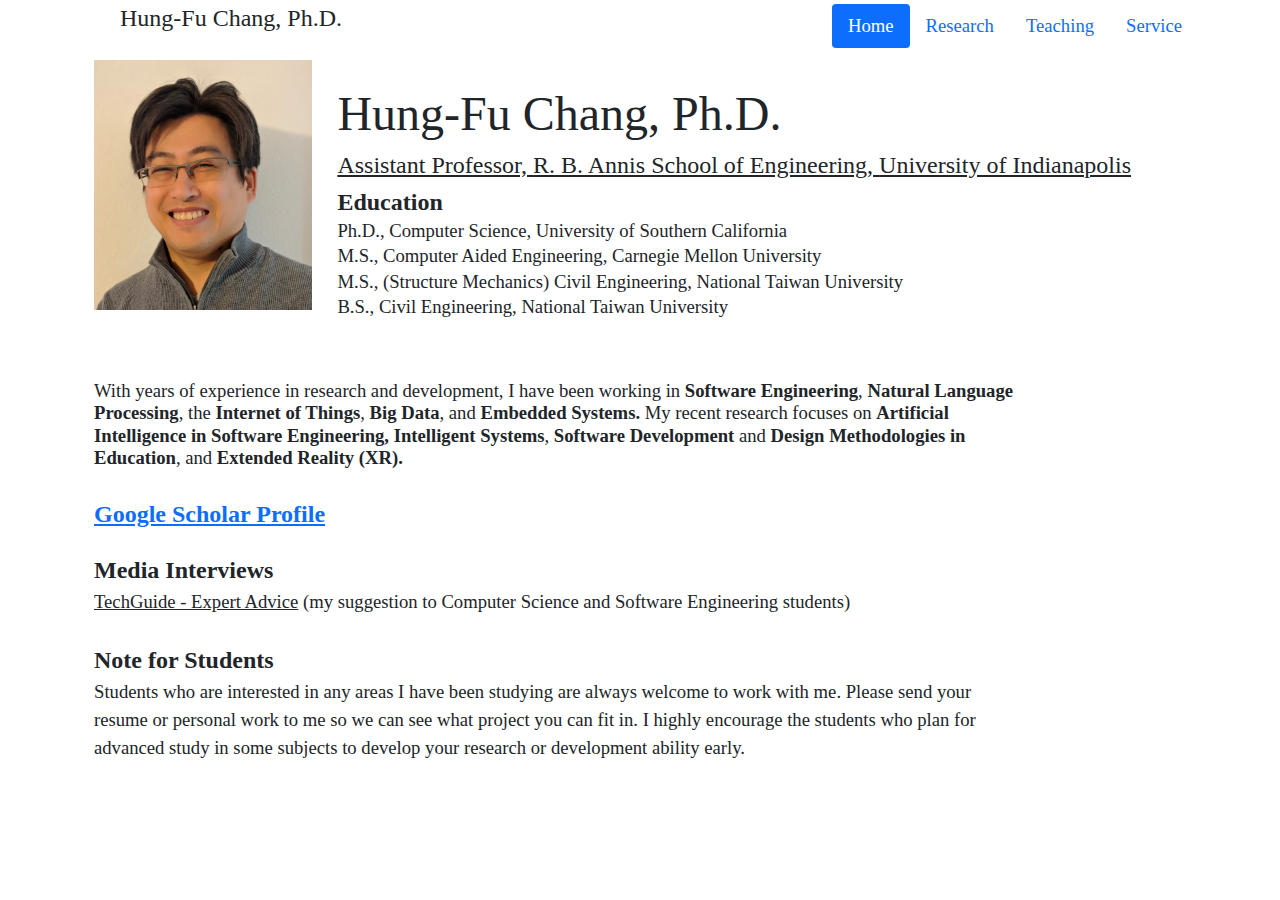
<file: index.html>
<!doctype html>
<html lang="en">

<head>
  <meta charset="utf-8">
  <meta name="viewport" content="width=device-width, initial-scale=1">
  <meta name="description" content="Hung-Fu Chang, Ph.D. Web">
  <title>Hung-Fu Chang, Ph.D. Web</title>



  <!-- Bootstrap core CSS -->
  <link href="./css/bootstrap.min.css" rel="stylesheet">
  <script src="./js/bootstrap.min.js"></script>
  <script src="./js/jquery-3.7.0.min.js"></script>


  <!-- Custom styles for this template -->
  <!--<link href="https://fonts.googleapis.com/css?family=Playfair&#43;Display:700,900&amp;display=swap" rel="stylesheet">-->
  <!-- Custom styles for this template -->
  <link href="./css/blog.css" rel="stylesheet">
</head>

<body>

  <div class="container">
    <header class="blog-header">
      <div class="logo-title">Hung-Fu Chang, Ph.D.</div>
      <div class="nav-scroller py-1 mb-2">
        <ul class="nav justify-content-end nav-pills" id="pills-tab" role="tablist">
          <li class="nav-item" role="presentation">
            <button class="nav-link active" id="pills-home-tab" data-bs-toggle="pill" data-bs-target="#pills-home"
              type="button" role="tab" aria-controls="pills-home" aria-selected="true">Home</button>
          </li>
          <li class="nav-item" role="presentation">
            <button class="nav-link" id="pills-research-tab" data-bs-toggle="pill" data-bs-target="#pills-research"
              type="button" role="tab" aria-controls="pills-profile" aria-selected="false">Research</button>
          </li>
          <li class="nav-item" role="presentation">
            <button class="nav-link" id="pills-teaching-tab" data-bs-toggle="pill" data-bs-target="#pills-teaching"
              type="button" role="tab" aria-controls="pills-contact" aria-selected="false">Teaching</button>
          </li>
          <li class="nav-item" role="presentation">
            <button class="nav-link" id="pills-service-tab" data-bs-toggle="pill" data-bs-target="#pills-service"
              type="button" role="tab" aria-controls="pills-contact" aria-selected="false">Service</button>
          </li>
        </ul>
      </div>
    </header>

    <div class="tab-content" id="pills-tabContent">
      <div class="tab-pane fade show active" id="pills-home" role="tabpanel" aria-labelledby="pills-home-tab">


        <main class="container">

          <div class="top">
            <div class="head-left">
              <img class="bd-placeholder-img" width="100%" src="./img/personal_portrait.png"></img>
            </div>
            <div class="head-right">
              <h1 class="display-4">Hung-Fu Chang, Ph.D.</h1>
              <p style="line-height: 1.2; padding-bottom: 5px;">
                <a href="https://uindy.edu/cas/engineering/faculty" target="_blank" style="color: inherit; text-decoration: none;"><span style="font-size:18pt;text-decoration: underline;">Assistant Professor, </span></a>
                <a href="https://uindy.edu/cas/engineering/" target="_blank" style="color: inherit; text-decoration: none;"><span style="text-decoration: underline;font-size:18pt;">R. B. Annis School of Engineering, </span></a><a class="XqQF9c" href="https://uindy.edu/" target="_blank"
                  style="color: inherit; text-decoration: none;"><span style="font-size:18pt;text-decoration: underline;">University of Indianapolis</span></a></p>
              <p style="font-size:18pt;line-height: 1.2;"><b>Education</b></p>
              <p style="line-height: 1.2;">Ph.D., <a href="https://www.cs.usc.edu"  target="_blank" style="color: inherit; text-decoration: none;">Computer Science</a>, <a href="https://www.usc.edu"  target="_blank" style="color: inherit; text-decoration: none;">University of Southern California</a></p>
              <p style="line-height: 1.2;">M.S., <a href="https://www.cmu.edu"  target="_blank" style="color: inherit; text-decoration: none;">Computer Aided Engineering</a>,  <a href="https://www.cmu.edu"  target="_blank" style="color: inherit; text-decoration: none;">Carnegie Mellon University</a></p>
              <p style="line-height: 1.2;">M.S., <a href="https://www.ce.ntu.edu.tw/en/programs/graduate-programs/research-fields/#1553150073664-d5bff9cd-cde6"  target="_blank" style="color: inherit; text-decoration: none;">(Structure Mechanics) Civil Engineering</a>, <a href="https://www.ntu.edu.tw"  target="_blank" style="color: inherit; text-decoration: none;">National Taiwan University</a></p>
              <p style="line-height: 1.2;">B.S., <a href="https://www.ce.ntu.edu.tw/en/home/"  target="_blank" style="color: inherit; text-decoration: none;">Civil Engineering</a>, <a href="https://www.ntu.edu.tw"  target="_blank" style="color: inherit; text-decoration: none;">National Taiwan University</a></p>
            </div>
          </div>
          <div class="middle">

            <div class="blog-post">
              <p style="line-height: 1.2;"> With years of experience in research and development, I have been working in </span><span
                  style="font-family: Times New Roman; font-weight: 700;">Software Engineering</span><span>, </span><span style="font-family: Times New Roman; font-weight: 700;">Natural Language Processing</span><span>, the </span><span style="font-family: Times New Roman; font-weight: 700;">Internet of Things</span><span 
                  >, </span><span style="font-family: Times New Roman; font-weight: 700;">Big Data</span><span>, and </span><span style="font-family: Times New Roman; font-weight: 700;">Embedded Systems.</span><span> My recent research focuses on <span
                    style="font-family: Times New Roman; font-weight: 700;">Artificial Intelligence in Software Engineering, Intelligent Systems</span><span>, </span><span
                    style="font-family: Times New Roman; font-weight: 700;">Software Development</span> and <span style="font-family: Times New Roman; font-weight: 700;">Design Methodologies in Education</span>, and <span style="font-family: Times New Roman; font-weight: 700;">Extended Reality (XR).</span>
              </p>
            </div>

            <div class="blog-post">
              <p class="blog-header-title""><a href="https://scholar.google.com/citations?hl=en&user=BglnUesAAAAJ" target="_blank" >Google Scholar Profile</a></p>
            </div>


            <div class="blog-post">
              <p class="blog-header-title">Media Interviews</p>
              <p ><a href="https://techguide.org/computer-science/bachelors-in-computer-science/#expert=hung-fu-aaron-chang" target="_blank" style="color: inherit; text-decoration: none;"><span style="text-decoration: underline;">TechGuide - Expert Advice</span></a><span> (my suggestion to Computer Science and Software Engineering students)</span></p>
            </div>


      <div class="blog-post">
        <p class="blog-header-title"">Note for Students</p>
        <div>Students who are interested in any areas I have been studying are always welcome to work with me. Please send your resume or personal work to me so we can see what project you can fit in. I highly encourage the students who plan for advanced study in some subjects to develop your research or development ability early.</div>
      </div>


        </main>
      </div>
      <div class="tab-pane fade" id="pills-research" role="tabpanel" aria-labelledby="pills-profile-tab">
        <div id="research-page-content"></div>
      </div>
      <div class="tab-pane fade" id="pills-teaching" role="tabpanel" aria-labelledby="pills-contact-tab">
        <div id="teaching-page-content"></div>
      </div>
      <div class="tab-pane fade" id="pills-service" role="tabpanel" aria-labelledby="pills-contact-tab">
        <div id="service-page-content"></div>
      </div>

    </div>

    <script>
      $( "#research-page-content" ).load( "./research.html" );
      $( "#teaching-page-content" ).load( "./teaching.html" );
      $( "#service-page-content" ).load( "./service.html" );
    </script>


</body>

</html>
</file>
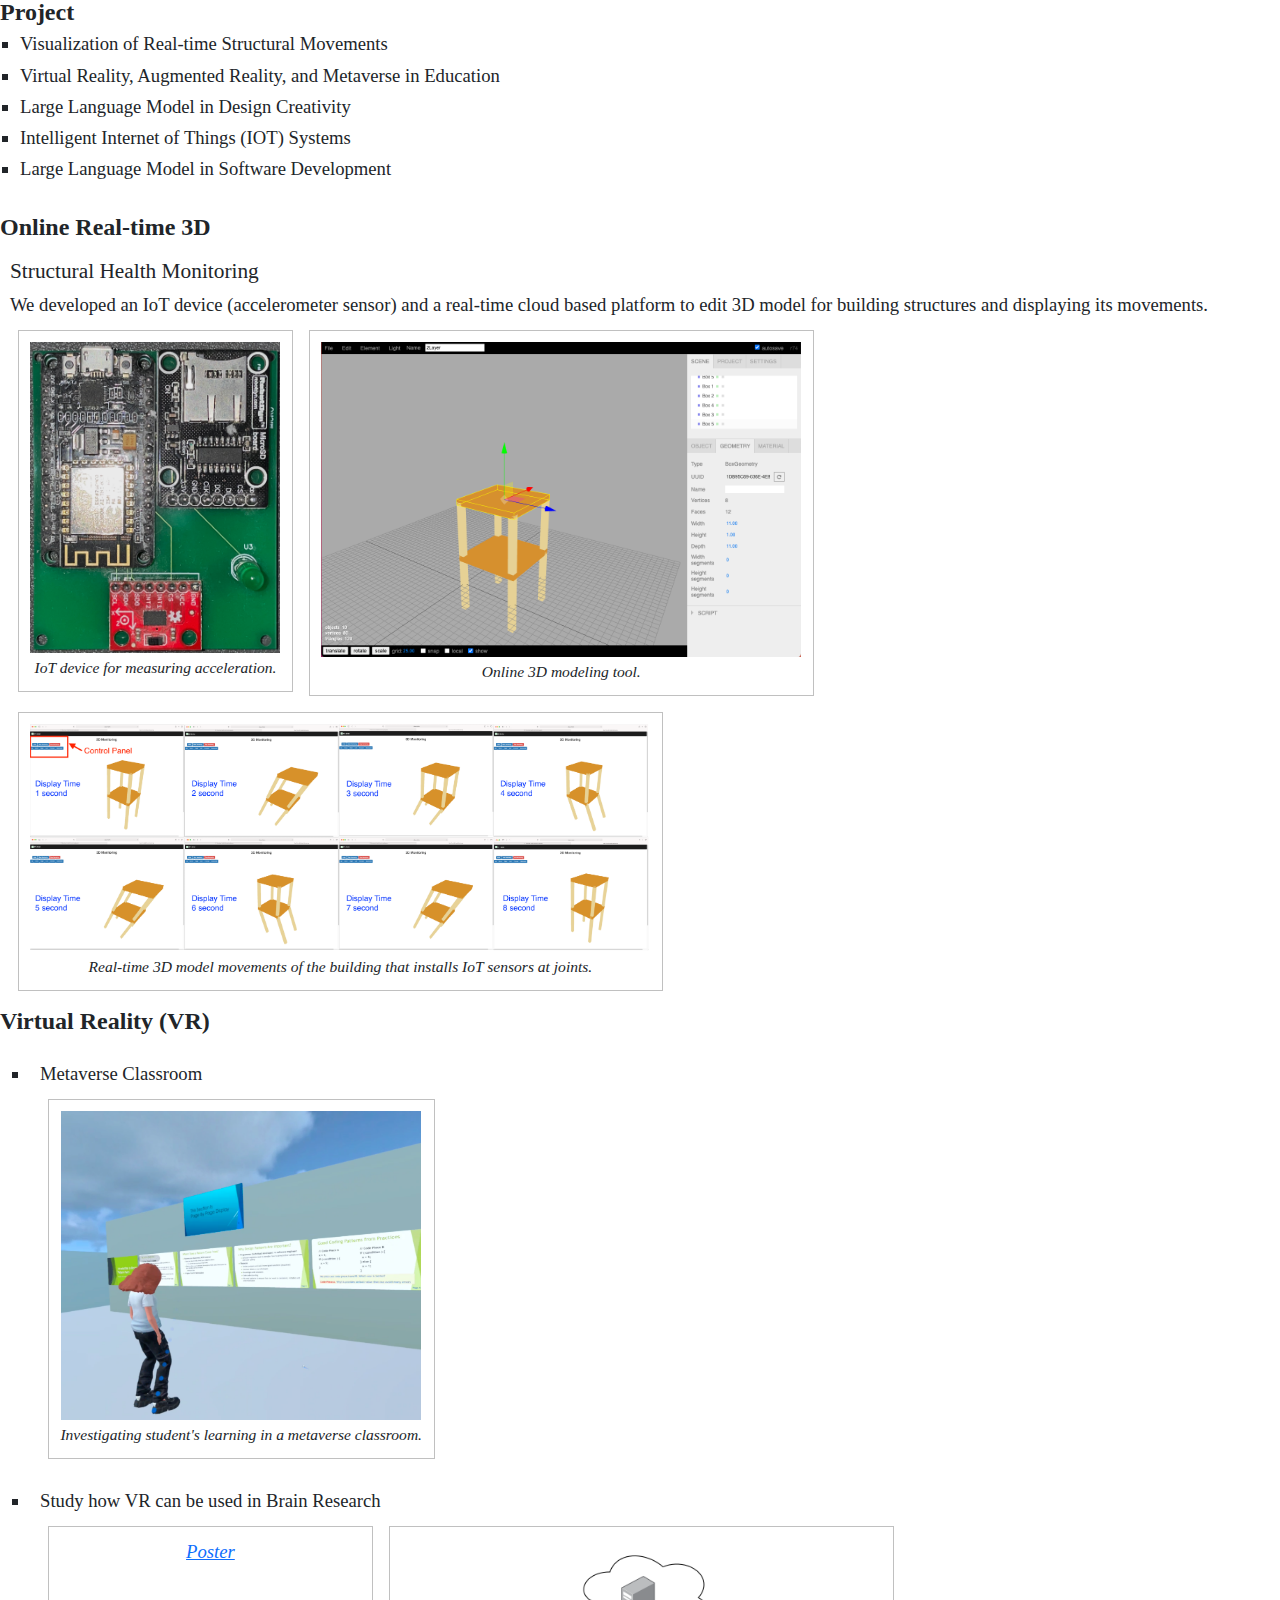
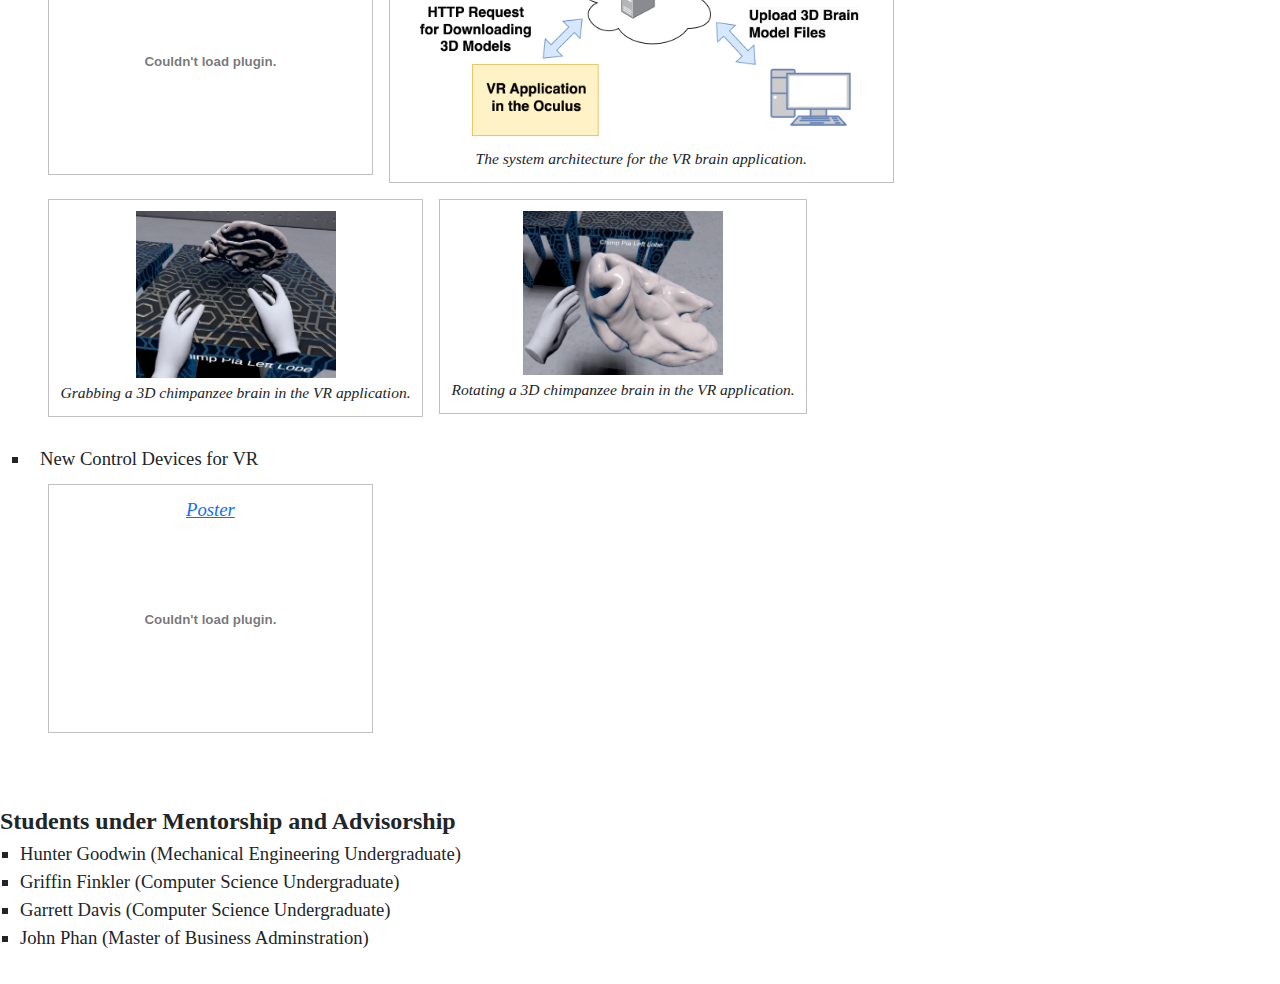
<file: research.html>
<!doctype html>
<html lang="en">

<head>
    <link href="./css/bootstrap.min.css" rel="stylesheet">
    <link href="./css/blog.css" rel="stylesheet">

</head>
<body>


      <div class="blog-post">
          <p class="blog-header-title"">Project</p>
          <ul class="blog-list-ul">
            <li class="blog-list">
              <p><span>Visualization of Real-time Structural Movements</span></p>
            </li>
            <li class="blog-list">
              <p><span>Virtual Reality, Augmented Reality, and Metaverse in Education</span></p>
            </li>
              <li class="blog-list">
                <p><span>Large Language Model in Design Creativity</span></p>
            </li>
            <li class="blog-list">
              <p><span>Intelligent Internet of Things (IOT) Systems</span></p>
            </li>
            <li class="blog-list">
              <p><span>Large Language Model in Software Development</span></p>
            </li>
            </ul>
      </div>

      <div class="blog-post">
            <p class="blog-header-title"">Online Real-time 3D</p>
            <div class="blog-section">
            <p class="blog-header-subtitle"">Structural Health Monitoring</p>
            <p> We developed an IoT device (accelerometer sensor) and a real-time cloud based platform to edit 3D model for building structures and displaying its movements.</p>
            <figure>
              <p><img src="./img/pcb_iot_sensor.jpeg" width="250px" alt="IoT device">
              <figcaption>IoT device for measuring acceleration.</figcaption>
            </figure>
            <figure>
              <p><img src="./img/online_3D_Editor.png" width="480px" alt="3D Modeling Tool">
              <figcaption>Online 3D modeling tool.</figcaption>
            </figure>
            <figure>
              <p><img src="./img/monitoring_result_combined_cut.png" width="620px" alt="Structural Health Monitoring Movements">
              <figcaption>Real-time 3D model movements of the building that installs IoT sensors at joints.</figcaption>
            </figure>  
            </div>
            <p class="blog-header-title"">Virtual Reality (VR)</p>
            <div class="blog-section">
            <ul class="blog-list-ul">
              <li class="blog-list">
                <div class="blog-section">
                <p> Metaverse Classroom </p>
                <figure>
                  <p><img src="./img/metverse_classroom.png" width="360px" alt="Metaverse Classroom">
                  <figcaption>Investigating student's learning in a metaverse classroom.</figcaption>
                </figure>
                </div>
              </li>
              <li class="blog-list">
                <div class="blog-section">
                  <p>Study how VR can be used in Brain Research</p>
                    <figure>
                      <div><a href="./pages/Developing User Operations for 3D Brain Model Observation in Virtual Reality.pdf">Poster</a></div>
                      <embed width="300" height="190" name="plugin" src="./pages/Developing User Operations for 3D Brain Model Observation in Virtual Reality.pdf" type="application/pdf">
                    </figure>
                  
                  <figure>
                    <p><img src="./img/brain_vr_arch.png" width="480px" alt="System Architecture for VR Brain Application">
                    <figcaption>The system architecture for the VR brain application.</figcaption>
                  </figure>
                  <figure>
                    <p><img src="./img/vr_brain_app1.png" width="200px" alt="System Architecture for VR Brain Application">
                    <figcaption>Grabbing a 3D chimpanzee brain in the VR application.</figcaption>
                  </figure>
                  <figure>
                    <p><img src="./img/vr_brain_app2.png" width="200px" alt="System Architecture for VR Brain Application">
                    <figcaption>Rotating a 3D chimpanzee brain in the VR application.</figcaption>
                  </figure>
                </div>
            </li>
            <li class="blog-list">
              <div class="blog-section">
                <p> New Control Devices for VR</p>
                <figure>
                  <div><a href="./pages/Exploring the Novel Human-Computer Interaction for Virtual Reality.pdf">Poster</a></div>
                  <embed width="300" height="190" name="plugin" src="./pages/Exploring the Novel Human-Computer Interaction for Virtual Reality.pdf" type="application/pdf">
                </figure>
              </div>
            </li>

            </div>
      </div>

      <div class="blog-post">
        <p class="blog-header-title">Students under Mentorship and Advisorship</p>
        <ul class="blog-list-ul">
          <li class="blog-list"><span>Hunter Goodwin (Mechanical Engineering Undergraduate)</span></li>
          <li class="blog-list"><span>Griffin Finkler (Computer Science Undergraduate)</span></li>
          <li class="blog-list"><span>Garrett Davis (Computer Science Undergraduate)</span></li>
          <li class="blog-list"><span>John Phan (Master of Business Adminstration)</span></li>
        </ul>
      </div>

</body>
</html>
</file>
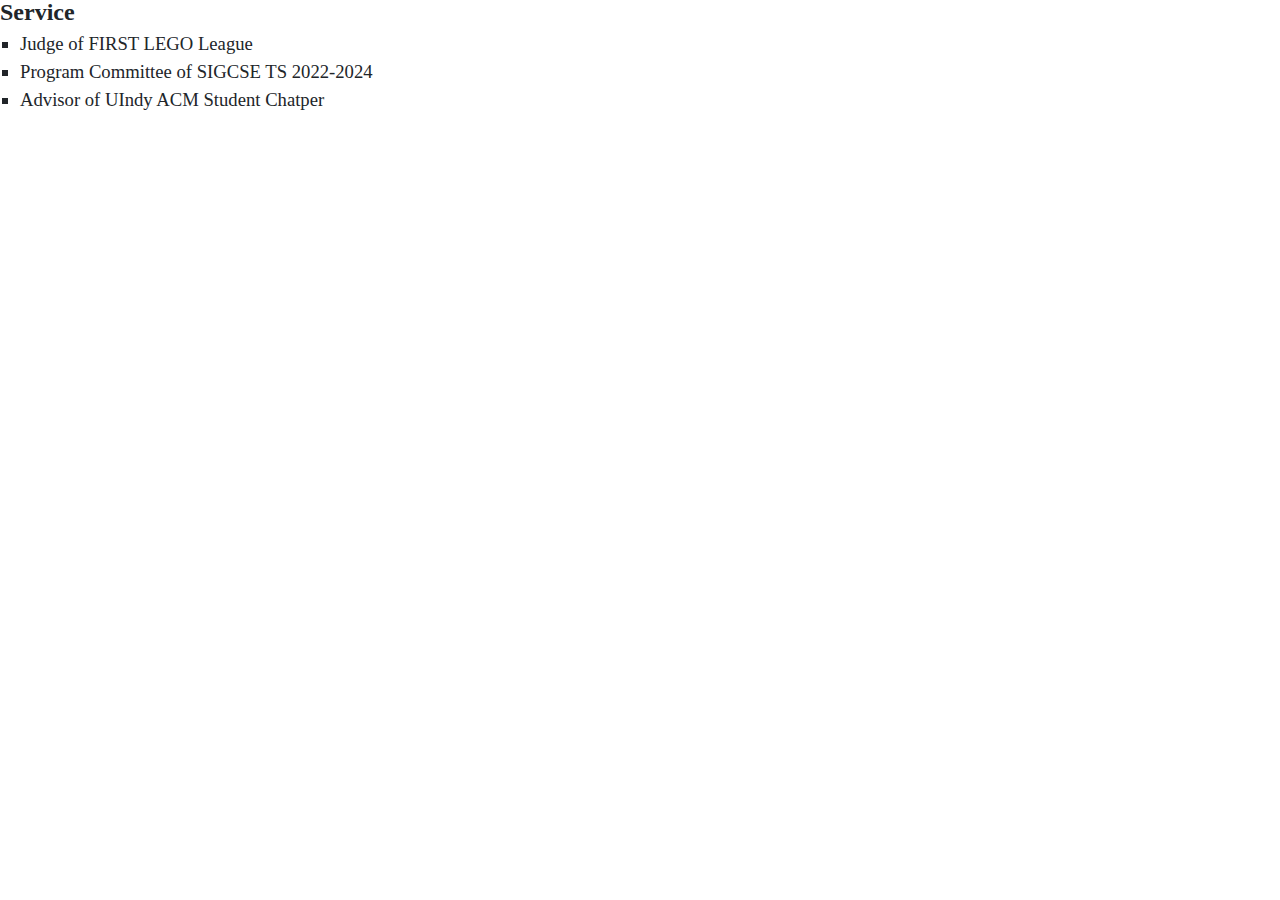
<file: service.html>
<!doctype html>
<html lang="en">

<head>
    <link href="./css/bootstrap.min.css" rel="stylesheet">
    <link href="./css/blog.css" rel="stylesheet">

</head>
<body>
    <div class="blog-post">
        <p class="blog-header-title"">Service</p>
        <ul class="blog-list-ul">
          <li class="blog-list"><span>Judge of FIRST LEGO League</span></li>
          <li class="blog-list"><span>Program Committee of SIGCSE TS 2022-2024</span></li>
          <li class="blog-list"><span>Advisor of UIndy ACM Student Chatper</span></li>
          
        </ul>
    </div>

</body>
</html>
</file>
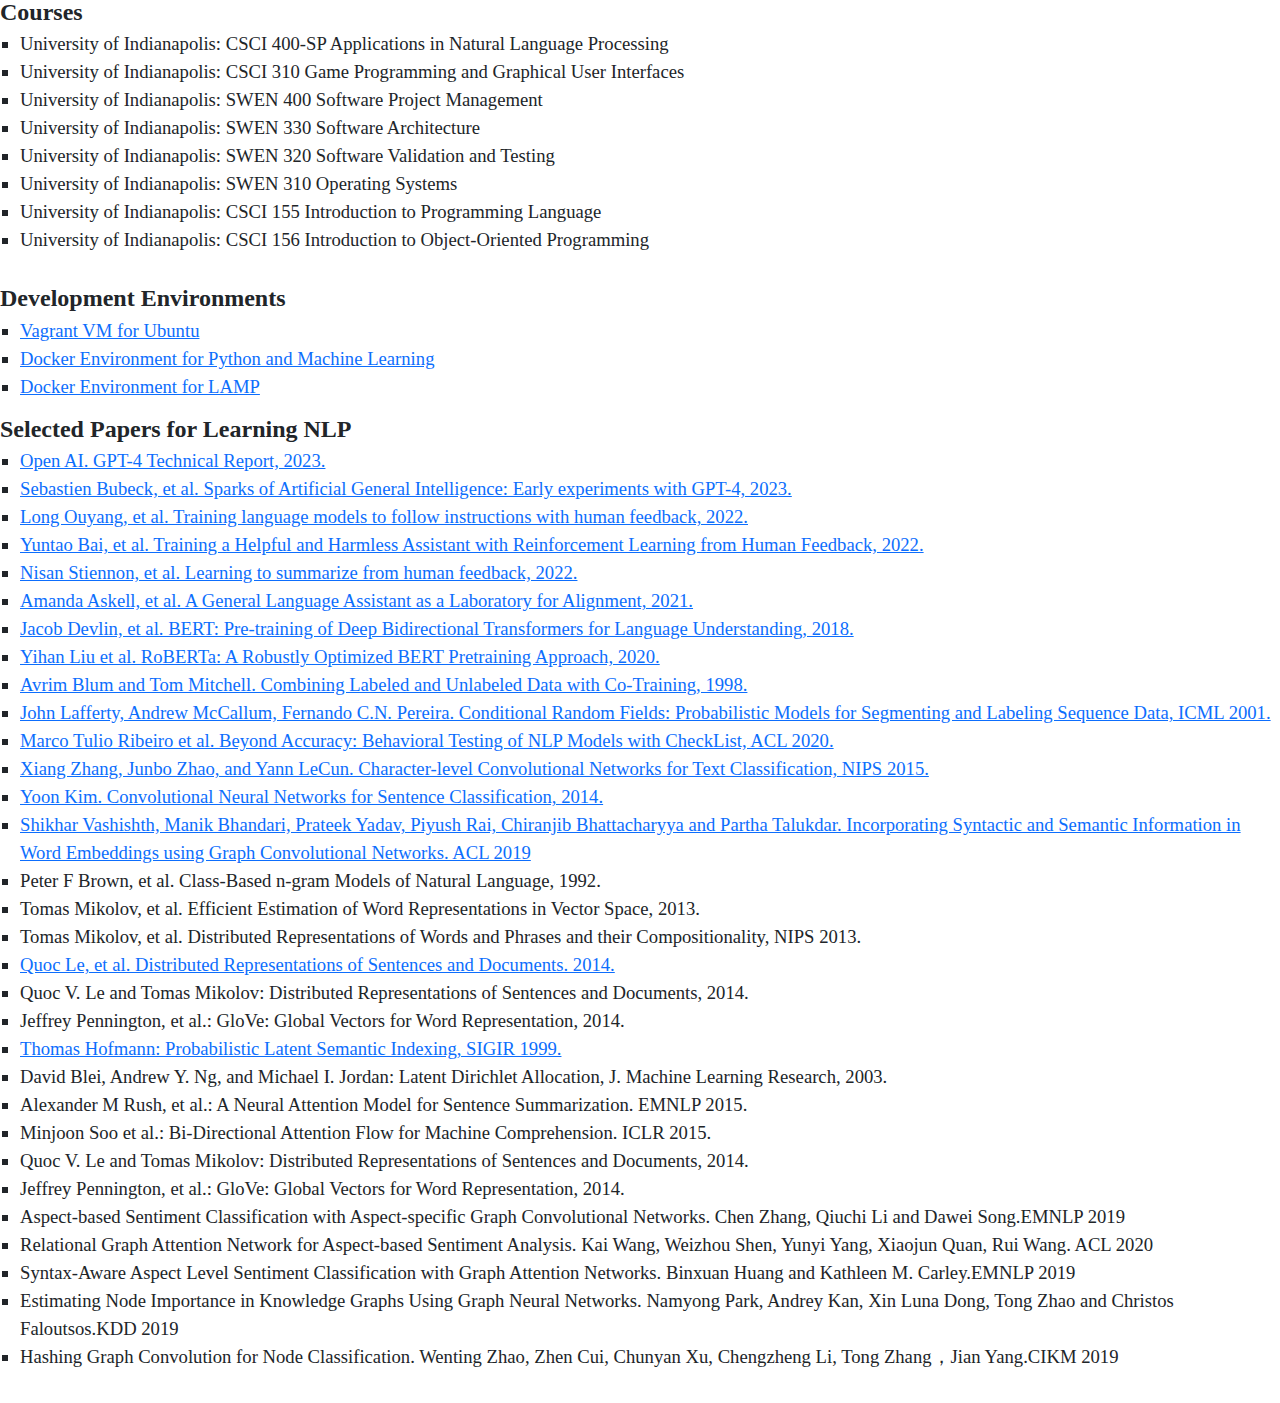
<file: teaching.html>
<!doctype html>
<html lang="en">

<head>
    <link href="./css/bootstrap.min.css" rel="stylesheet">
    <link href="./css/blog.css" rel="stylesheet">

</head>
<body>

    <div class="blog-post">
        <p class="blog-header-title"">Courses 
        <ul class="blog-list-ul">
          <li class="blog-list">
             <span>University of Indianapolis: CSCI 400-SP Applications in Natural Language Processing</span> 
          </li>
          <li class="blog-list">
               <span>University of Indianapolis: CSCI 310 Game Programming and Graphical User Interfaces</span> 
          </li>
          <li class="blog-list">
            <span>University of Indianapolis: SWEN 400 Software Project Management</span> 
         </li>
         <li class="blog-list">
            <span>University of Indianapolis: SWEN 330 Software Architecture </span> 
         </li>
           <li class="blog-list">
              <span>University of Indianapolis: SWEN 320 Software Validation and Testing</span> 
         </li>
          <li class="blog-list">
               <span>University of Indianapolis: SWEN 310 Operating Systems</span> 
          </li>
          <li class="blog-list">
            <span>University of Indianapolis: CSCI 155 Introduction to Programming Language</span> 
         </li>
          <li class="blog-list">
             <span>University of Indianapolis: CSCI 156 Introduction to Object-Oriented Programming </span> 
          </li>
          </ul>
        </div>

        <div class="blog-post">
         <p class="blog-header-title"">Development Environments</p>
         <ul class="blog-list-ul">
            <li class="blog-list"><a href="https://github.com/UIndy-CS-SWEN/vagrant_dev_environment">Vagrant VM for Ubuntu</a></li>
            <li class="blog-list"><a href="https://github.com/UIndy-CS-SWEN/docker_environments">Docker Environment for Python and Machine Learning</a></li>
            <li class="blog-list"><a href="https://github.com/UIndy-CS-SWEN/docker_lamp">Docker Environment for LAMP</a></li>
         </ul>

        <div class="blog-post">
          <p class="blog-header-title"">Selected Papers for Learning NLP</p>
          <ul class="blog-list-ul">
            <!--LLM-->
            <li class="blog-list"><a href="https://arxiv.org/pdf/2303.08774.pdf">Open AI. GPT-4 Technical Report, 2023.</a></li>
            <li class="blog-list"><a href="https://arxiv.org/pdf/2303.12712.pdf">Sebastien Bubeck, et al. Sparks of Artificial General Intelligence: Early experiments with GPT-4, 2023.</a></li>
            <li class="blog-list"><a href="https://arxiv.org/pdf/2203.02155.pdf">Long Ouyang, et al. Training language models to follow instructions with human feedback, 2022.</a></li>
            <li class="blog-list"><a href="https://arxiv.org/pdf/2203.02155.pdf">Yuntao Bai, et al. Training a Helpful and Harmless Assistant with Reinforcement Learning from Human Feedback, 2022.</a></li>
            <li class="blog-list"><a href="https://arxiv.org/pdf/2203.02155.pdf">Nisan Stiennon, et al. Learning to summarize from human feedback, 2022.</a></li>
            <li class="blog-list"><a href="https://arxiv.org/pdf/2203.02155.pdf">Amanda Askell, et al. A General Language Assistant as a Laboratory for Alignment, 2021.</a></li>

            <!-- Machine Learning and NLP Tasks -->
            <li class="blog-list"><a href="https://arxiv.org/abs/1810.04805">Jacob Devlin, et al. BERT: Pre-training of Deep Bidirectional Transformers for Language Understanding, 2018.</a></li>
            <li class="blog-list"><a href="https://arxiv.org/abs/1907.11692">Yihan Liu et al. RoBERTa: A Robustly Optimized BERT Pretraining Approach, 2020. </a></li>
            <li class="blog-list"><a href="https://dl.acm.org/doi/10.1145/279943.279962">Avrim Blum and Tom Mitchell. Combining Labeled and Unlabeled Data with Co-Training, 1998. </a></li>
            <li class="blog-list"><a href="https://www.semanticscholar.org/paper/Conditional-Random-Fields%3A-Probabilistic-Models-for-Lafferty-McCallum/f4ba954b0412773d047dc41231c733de0c1f4926">John Lafferty, Andrew McCallum, Fernando C.N. Pereira. Conditional Random Fields: Probabilistic Models for Segmenting and Labeling Sequence Data, ICML 2001.</a> </li>
            <li class="blog-list"><a href="https://arxiv.org/pdf/2005.04118.pdf">Marco Tulio Ribeiro et al. Beyond Accuracy: Behavioral Testing of NLP Models with CheckList, ACL 2020. </a></li>
            <li class="blog-list"><a href="https://arxiv.org/pdf/1509.01626.pdf">Xiang Zhang, Junbo Zhao, and Yann LeCun. Character-level Convolutional Networks for Text Classification, NIPS 2015. </a></li>
            <li class="blog-list"><a href="https://arxiv.org/pdf/1408.5882.pdf">Yoon Kim. Convolutional Neural Networks for Sentence Classification, 2014. </a></li>
            <li class="blog-list"><a href="https://arxiv.org/pdf/1809.04283.pdf">Shikhar Vashishth, Manik Bhandari, Prateek Yadav, Piyush Rai, Chiranjib Bhattacharyya and Partha Talukdar. Incorporating Syntactic and Semantic Information in Word Embeddings using Graph Convolutional Networks. ACL 2019</a></li>
            <!-- -->
            <li class="blog-list"> Peter F Brown, et al. Class-Based n-gram Models of Natural Language, 1992. </li>
            <li class="blog-list"> Tomas Mikolov, et al. Efficient Estimation of Word Representations in Vector Space, 2013. </li>
            <li class="blog-list"> Tomas Mikolov, et al. Distributed Representations of Words and Phrases and their Compositionality, NIPS 2013. </li>
            <li class="blog-list"><a href="https://arxiv.org/pdf/1405.4053v2.pdf"> Quoc Le, et al. Distributed Representations of Sentences and Documents. 2014.</a></li>
            <li class="blog-list"> Quoc V. Le and Tomas Mikolov: Distributed Representations of Sentences and Documents, 2014. </li>
            <li class="blog-list"> Jeffrey Pennington, et al.: GloVe: Global Vectors for Word Representation, 2014. </li>
            <!--Topic Models-->
            <li class="blog-list"><a href="https://sigir.org/wp-content/uploads/2017/06/p211.pdf">Thomas Hofmann: Probabilistic Latent Semantic Indexing, SIGIR 1999.</a> </li>
            <li class="blog-list"> David Blei, Andrew Y. Ng, and Michael I. Jordan: Latent Dirichlet Allocation, J. Machine Learning Research, 2003. </li>
            <!-- Automatic Text Summarization -->
            <li class="blog-list"> Alexander M Rush, et al.: A Neural Attention Model for Sentence Summarization. EMNLP 2015. </li>

            <!-- Question and Answering-->
            <li class="blog-list"> Minjoon Soo et al.: Bi-Directional Attention Flow for Machine Comprehension. ICLR 2015. </li>
            <li class="blog-list"> Quoc V. Le and Tomas Mikolov: Distributed Representations of Sentences and Documents, 2014. </li>
            <li class="blog-list"> Jeffrey Pennington, et al.: GloVe: Global Vectors for Word Representation, 2014. </li>


            <!-- Text Classification-->
            <li class="blog-list"> Aspect-based Sentiment Classification with Aspect-specific Graph Convolutional Networks. Chen Zhang, Qiuchi Li and Dawei Song.EMNLP 2019 </li>
            <li class="blog-list"> Relational Graph Attention Network for Aspect-based Sentiment Analysis. Kai Wang, Weizhou Shen, Yunyi Yang, Xiaojun Quan, Rui Wang. ACL 2020 </li>
            <li class="blog-list"> Syntax-Aware Aspect Level Sentiment Classification with Graph Attention Networks. Binxuan Huang and Kathleen M. Carley.EMNLP 2019 </li>
        
    
            <!-- Knowledge Graph-->
            <li class="blog-list"> Estimating Node Importance in Knowledge Graphs Using Graph Neural Networks. Namyong Park, Andrey Kan, Xin Luna Dong, Tong Zhao and Christos Faloutsos.KDD 2019 </li>
            <li class="blog-list"> Hashing Graph Convolution for Node Classification. Wenting Zhao, Zhen Cui, Chunyan Xu, Chengzheng Li, Tong Zhang，Jian Yang.CIKM 2019 </li>
           
        </ul>
          </div>





</body>
</html>
</file>
<file: css/blog.css>
div {
  font-size: 14pt;
}

p {
  font-size: 14pt;
}

.logo-title {
  position: absolute;
  top: 0px;
  left: 120px;
  font-size: x-large;
  z-index: 1;
}


.middle {
  position: absolute;
  top: 380px;
  width: 930px;
  font-family: Bitter;
  font-size: 14pt;
}

.head-left {
  float: left;
  width: 20%;
}

.head-right {
  float: left;
  width: 78%;
  padding: 25px;
}



.blog-header-title {
  line-height: 1;
  font-weight: 800;
  font-size: 18pt;
  margin-bottom: 0.4rem;
}


.blog-header-subtitle {
  font-size: 16pt;
}

.blog-header-logo {
  font-family: "Playfair Display", Georgia, "Times New Roman", serif/*rtl:Amiri, Georgia, "Times New Roman", serif*/;
  font-size: 2.25rem;
}

.blog-header-logo:hover {
  text-decoration: none;
}

.blog-list {
  margin-left: 15.0pt;
}

.blog-list-ul{
  list-style-type: square; 
  margin-left: 0; 
  margin-right: 0; 
  padding: 0;
}

* {
  font-family: "Times New Roman";
}

p {
  margin-bottom: 0.2rem;
}


.display-4 {
  font-size: 2.5rem;
}
@media (min-width: 768px) {
  .display-4 {
    font-size: 3rem;
  }
}


@media (min-width: 768px) {
  .h-md-250 { height: 250px; }
}


/*
 * Blog posts
 */
.blog-post {
  margin-bottom: 2rem;
}
.blog-post-title {
  margin-bottom: .25rem;
  font-size: 3rem;
}
.blog-post-meta {
  margin-bottom: 1.25rem;
  color: #727272;
}

figure {
  float: left;
  text-align: center;
  font-style: italic;
  font-size: smaller;
  text-indent: 0;
  border: thin silver solid;
  margin: 0.5em;
  padding: 0.75em;
}

.blog-section {
  position: relative;
  display:inline-block;
  padding:10px;
  width: 100%;
  height: 100%;

}
</file>
